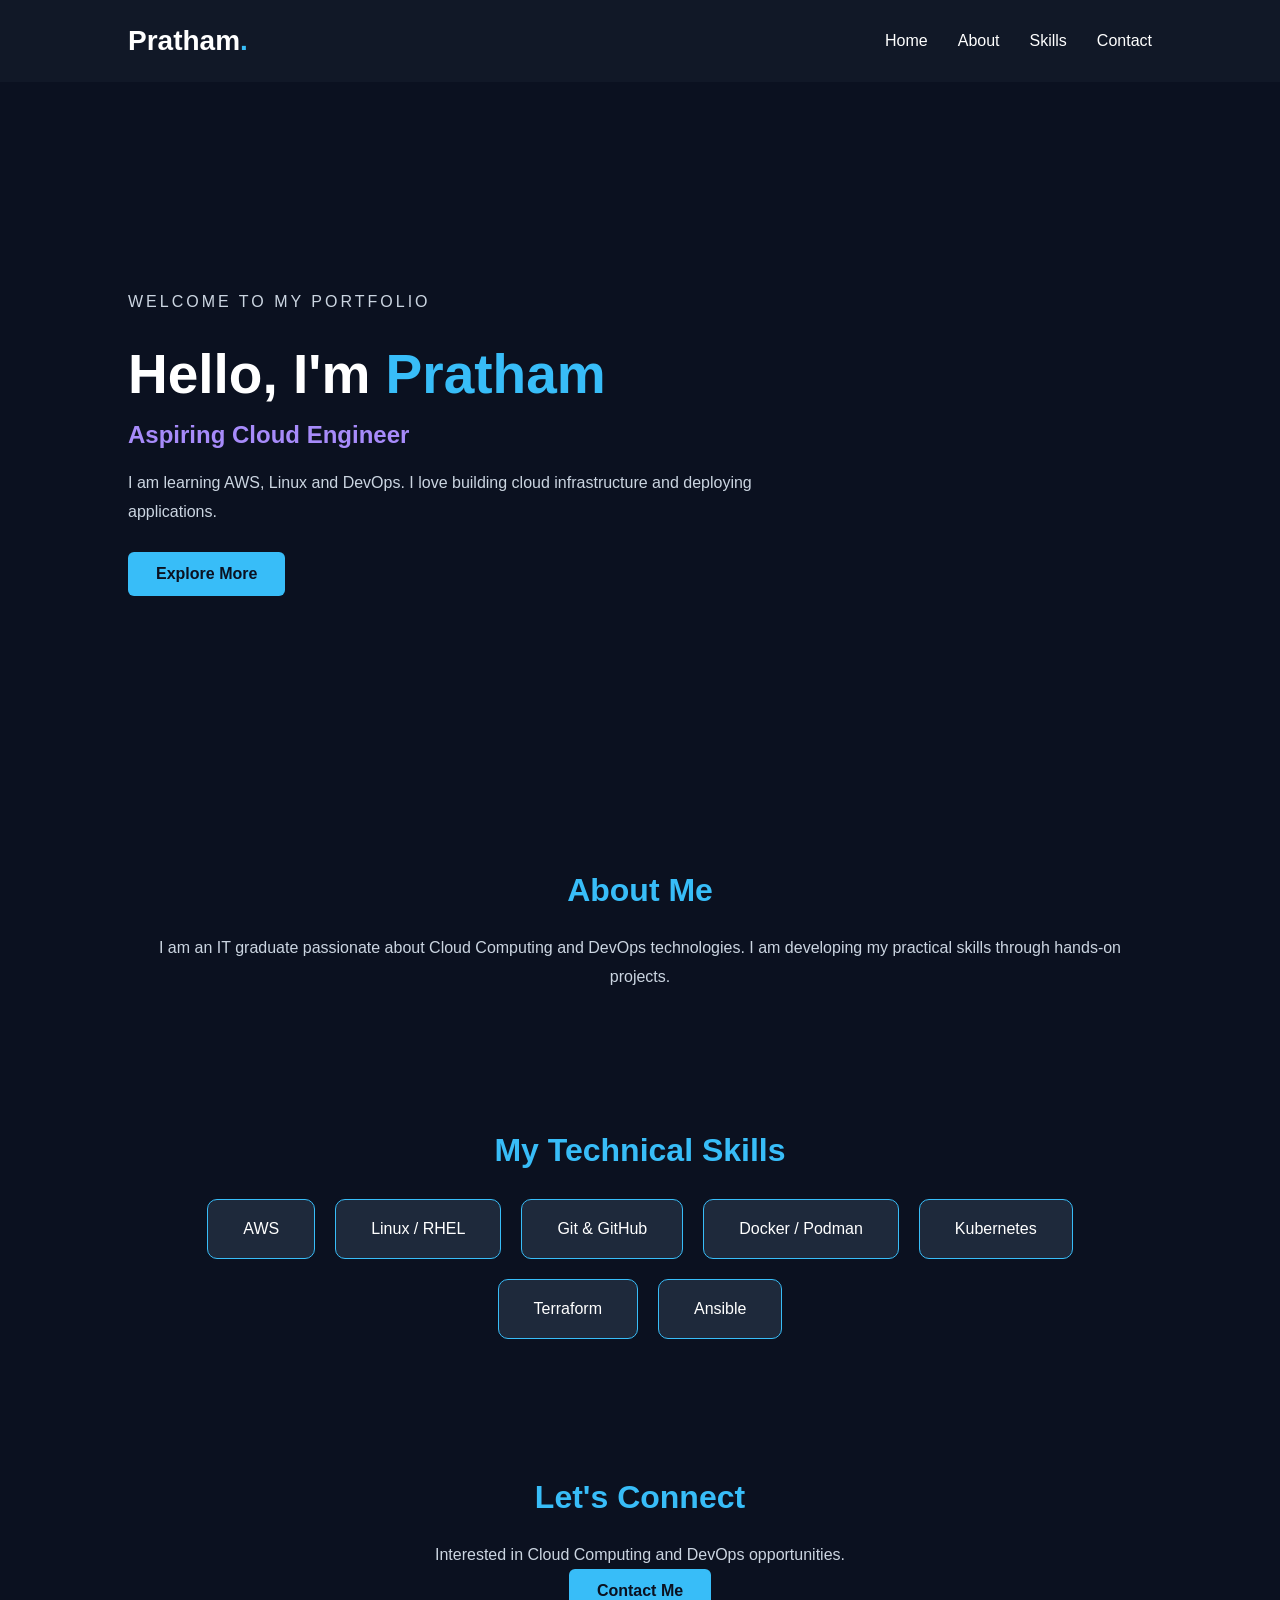
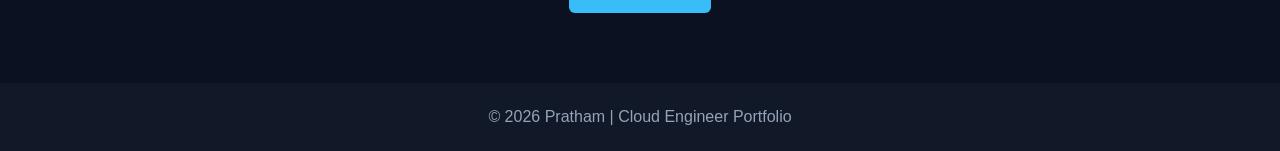
<file: index.html>
<!DOCTYPE html>
<html lang="en">
<head>
    <meta charset="UTF-8">
    <meta name="viewport" content="width=device-width, initial-scale=1.0">
    <title>Pratham | Cloud Engineer</title>
    <link rel="stylesheet" href="style.css">
</head>
<body>

    <nav>
        <h2>Pratham<span>.</span></h2>
        <ul>
            <li><a href="#home">Home</a></li>
            <li><a href="#about">About</a></li>
            <li><a href="#skills">Skills</a></li>
            <li><a href="#contact">Contact</a></li>
        </ul>
    </nav>

    <section id="home" class="hero">
        <div class="hero-content">
            <p class="welcome">WELCOME TO MY PORTFOLIO</p>

            <h1>Hello, I'm <span>Pratham</span></h1>

            <h2>Aspiring Cloud Engineer</h2>

            <p>
                I am learning AWS, Linux and DevOps.
                I love building cloud infrastructure
                and deploying applications.
            </p>

            <a href="#about" class="btn">Explore More</a>
        </div>
    </section>

    <section id="about" class="about">
        <h2>About Me</h2>
        <p>
            I am an IT graduate passionate about Cloud Computing
            and DevOps technologies. I am developing my practical
            skills through hands-on projects.
        </p>
    </section>

    <section id="skills" class="skills">
        <h2>My Technical Skills</h2>

        <div class="skill-container">
            <div class="skill">AWS</div>
            <div class="skill">Linux / RHEL</div>
            <div class="skill">Git & GitHub</div>
            <div class="skill">Docker / Podman</div>
            <div class="skill">Kubernetes</div>
            <div class="skill">Terraform</div>
            <div class="skill">Ansible</div>
        </div>
    </section>

    <section id="contact" class="contact">
        <h2>Let's Connect</h2>
        <p>Interested in Cloud Computing and DevOps opportunities.</p>
        <a href="mailto:your-email@example.com" class="btn">
            Contact Me
        </a>
    </section>

    <footer>
        <p>© 2026 Pratham | Cloud Engineer Portfolio</p>
    </footer>

</body>
</html>
</file>
<file: style.css>
* {
    margin: 0;
    padding: 0;
    box-sizing: border-box;
    font-family: Arial, sans-serif;
    scroll-behavior: smooth;
}

body {
    background: #0b1120;
    color: white;
}

nav {
    display: flex;
    justify-content: space-between;
    align-items: center;
    padding: 25px 10%;
    background: #111827;
}

nav h2 {
    color: white;
    font-size: 28px;
}

nav h2 span {
    color: #38bdf8;
}

nav ul {
    display: flex;
    list-style: none;
    gap: 30px;
}

nav ul li a {
    color: white;
    text-decoration: none;
    transition: 0.3s;
}

nav ul li a:hover {
    color: #38bdf8;
}

.hero {
    min-height: 80vh;
    display: flex;
    align-items: center;
    padding: 60px 10%;
}

.hero-content {
    max-width: 650px;
}

.welcome {
    color: #38bdf8;
    letter-spacing: 3px;
    margin-bottom: 20px;
}

.hero h1 {
    font-size: 55px;
    margin-bottom: 15px;
}

.hero h1 span {
    color: #38bdf8;
}

.hero h2 {
    color: #a78bfa;
    margin-bottom: 20px;
}

.hero p {
    color: #cbd5e1;
    line-height: 1.8;
    margin-bottom: 25px;
}

.btn {
    display: inline-block;
    padding: 13px 28px;
    background: #38bdf8;
    color: #0b1120;
    text-decoration: none;
    border-radius: 6px;
    font-weight: bold;
    transition: 0.3s;
}

.btn:hover {
    background: #a78bfa;
    transform: translateY(-3px);
}

.about, .skills, .contact {
    text-align: center;
    padding: 70px 10%;
}

.about h2, .skills h2, .contact h2 {
    font-size: 32px;
    color: #38bdf8;
    margin-bottom: 25px;
}

.about p, .contact p {
    color: #cbd5e1;
    line-height: 1.8;
}

.skill-container {
    display: flex;
    justify-content: center;
    flex-wrap: wrap;
    gap: 20px;
    margin-top: 30px;
}

.skill {
    background: #1e293b;
    border: 1px solid #38bdf8;
    padding: 20px 35px;
    border-radius: 10px;
    transition: 0.3s;
}

.skill:hover {
    background: #38bdf8;
    color: #0b1120;
    transform: translateY(-5px);
}

footer {
    text-align: center;
    padding: 25px;
    background: #111827;
    color: #94a3b8;
}

@media (max-width: 600px) {
    nav {
        flex-direction: column;
        gap: 20px;
    }

    nav ul {
        gap: 15px;
        flex-wrap: wrap;
        justify-content: center;
    }

    .hero h1 {
        font-size: 38px;
    }
}
</file>
